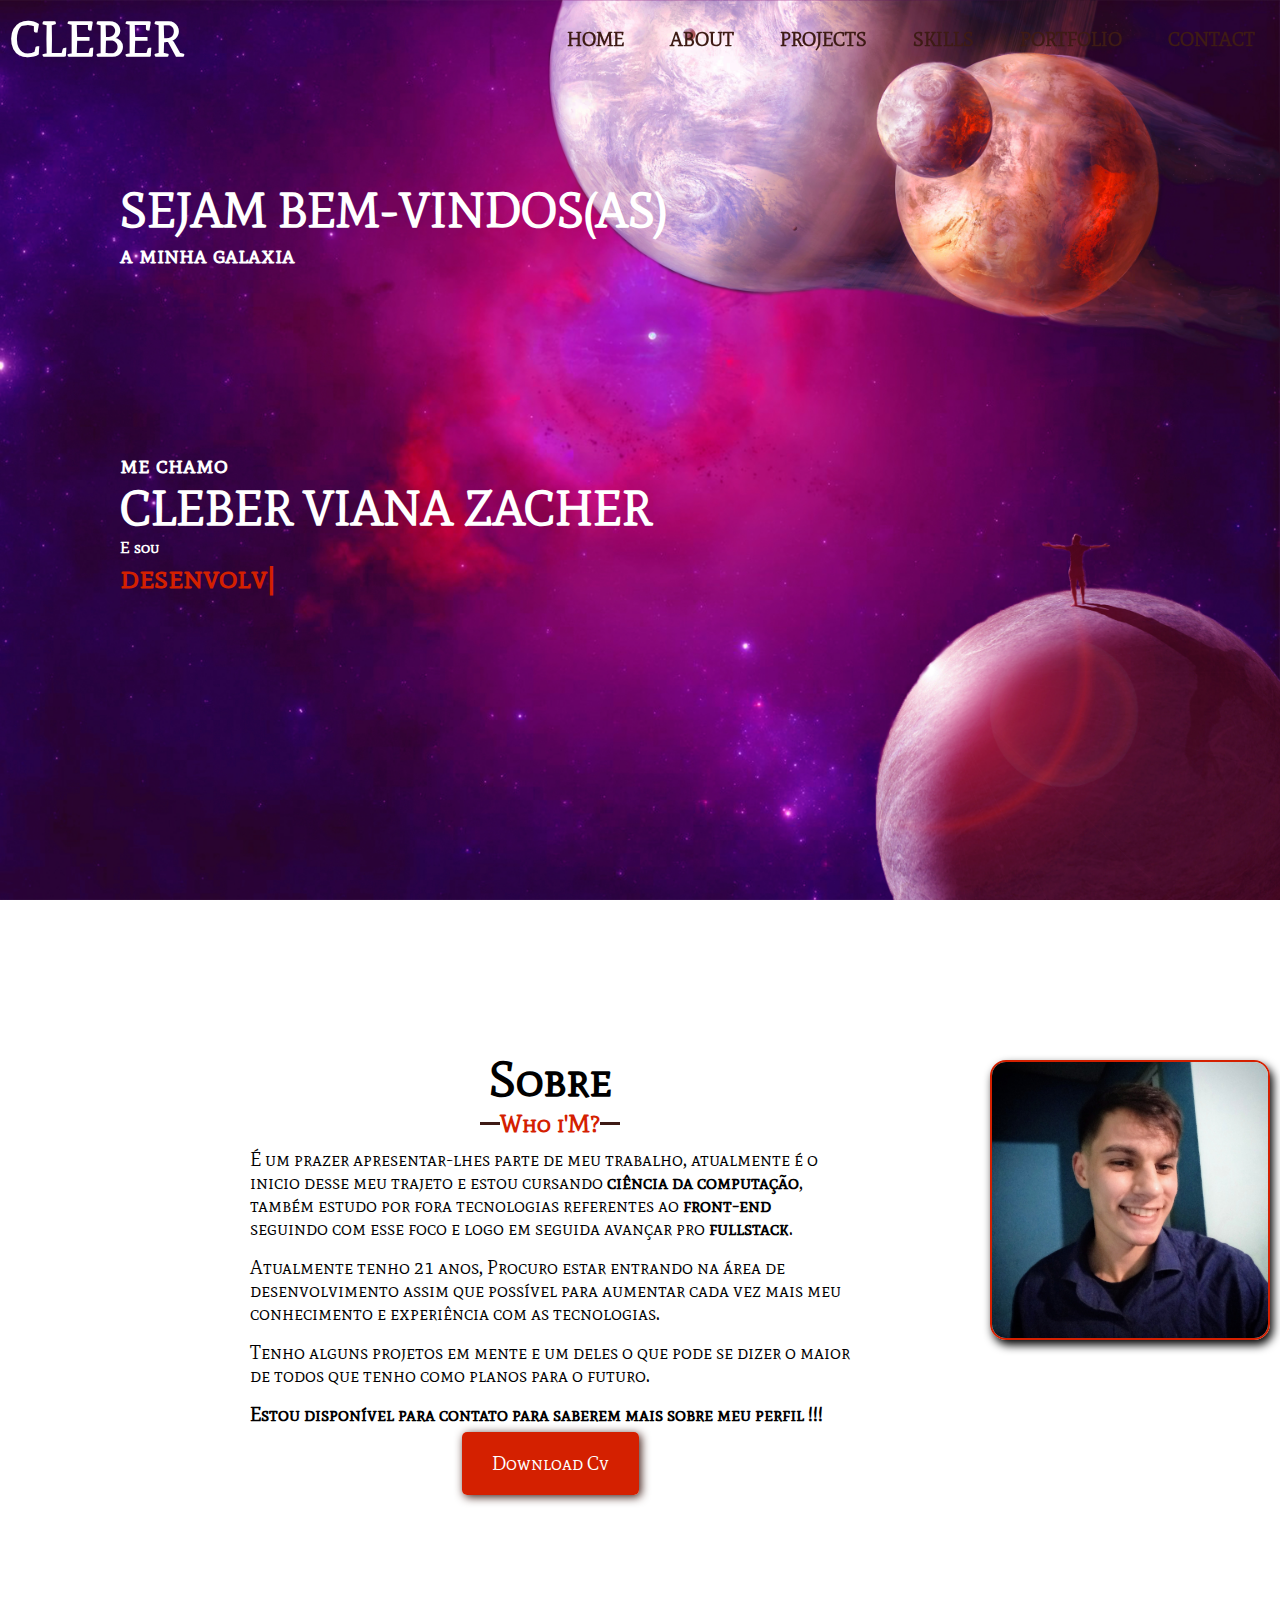
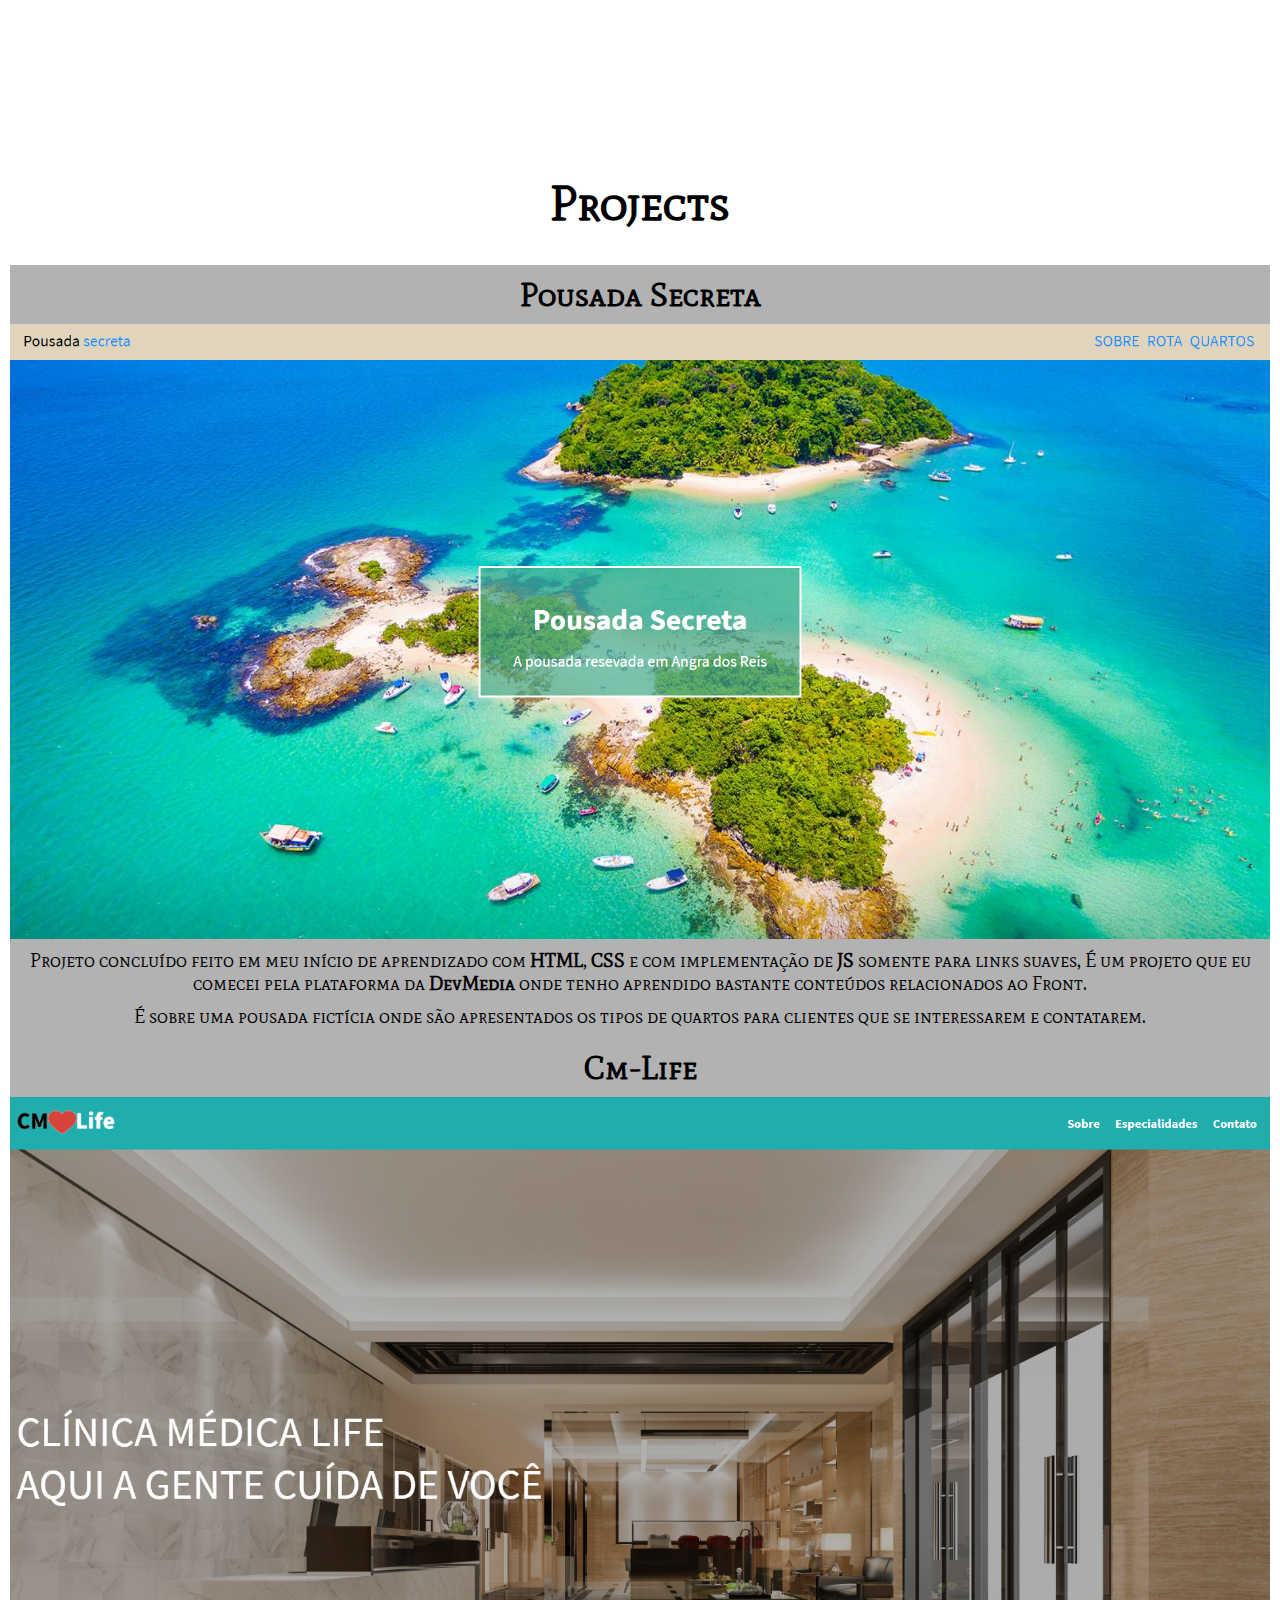
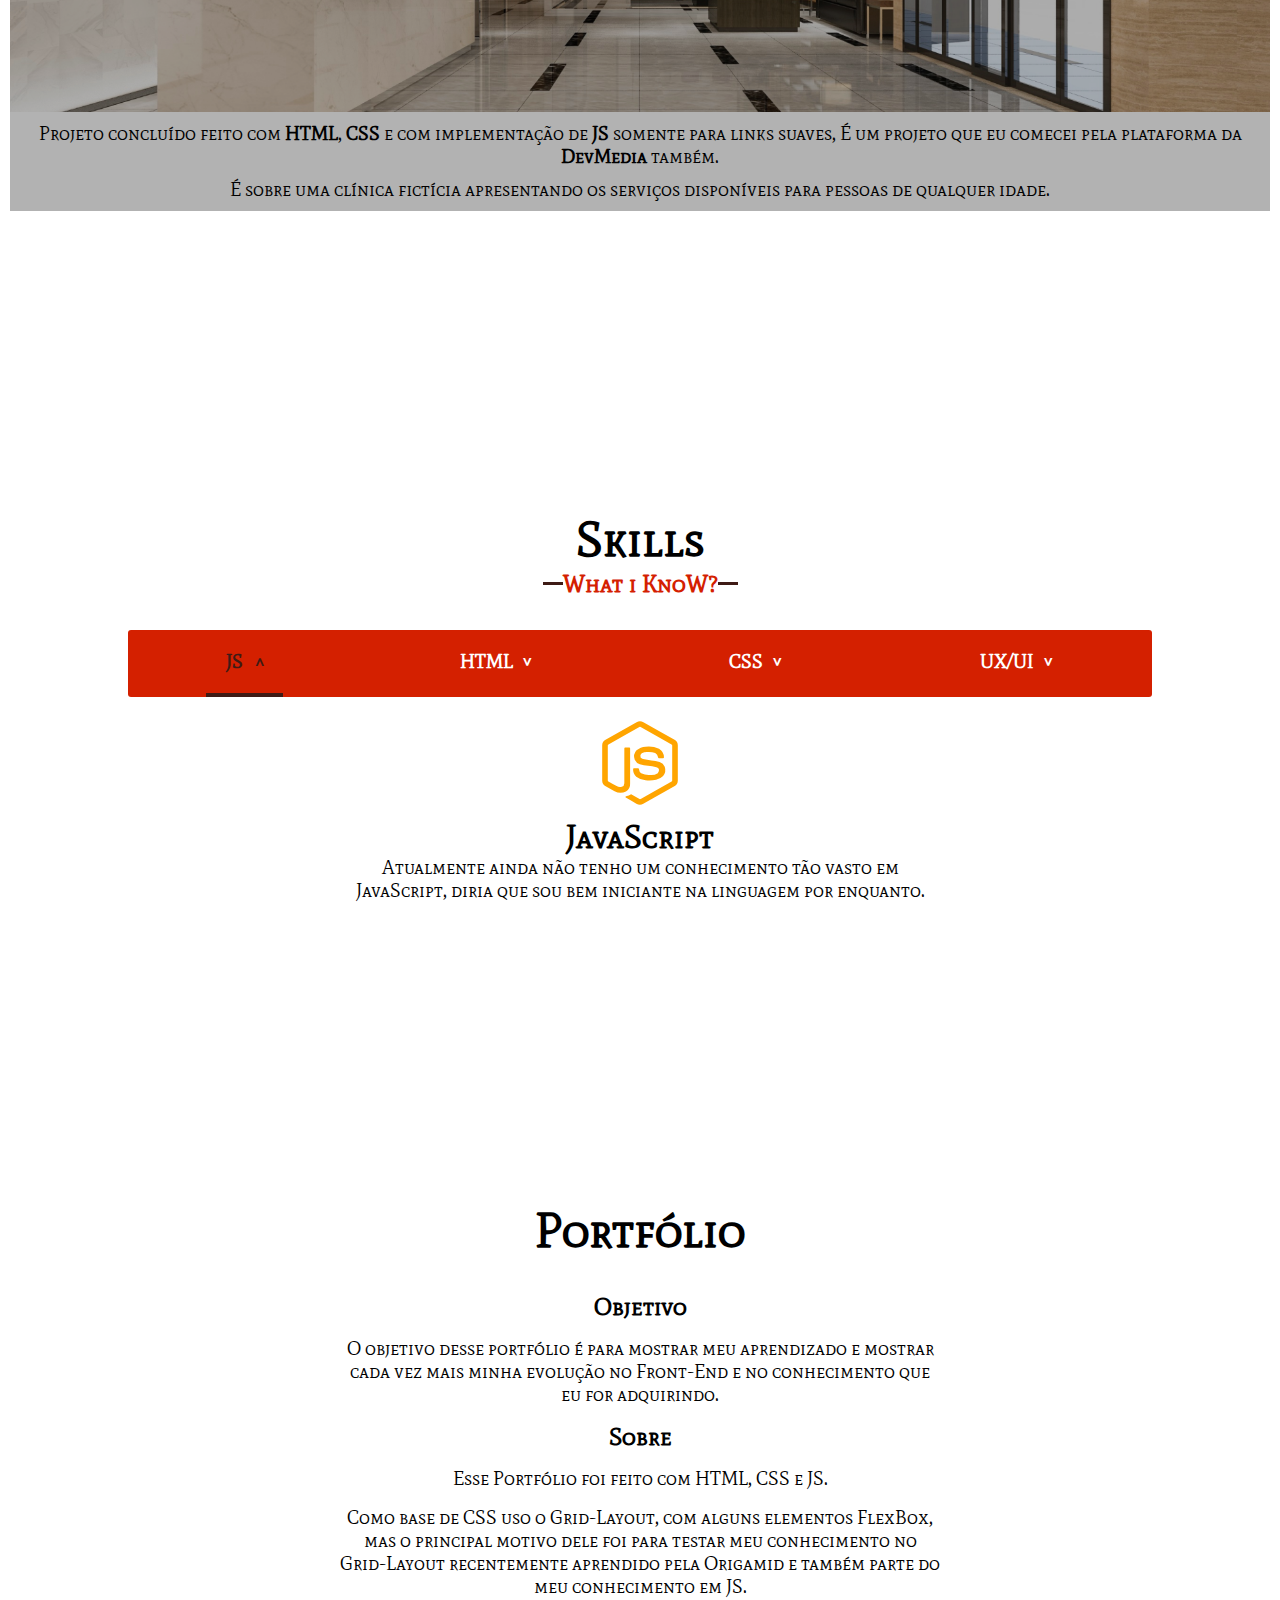
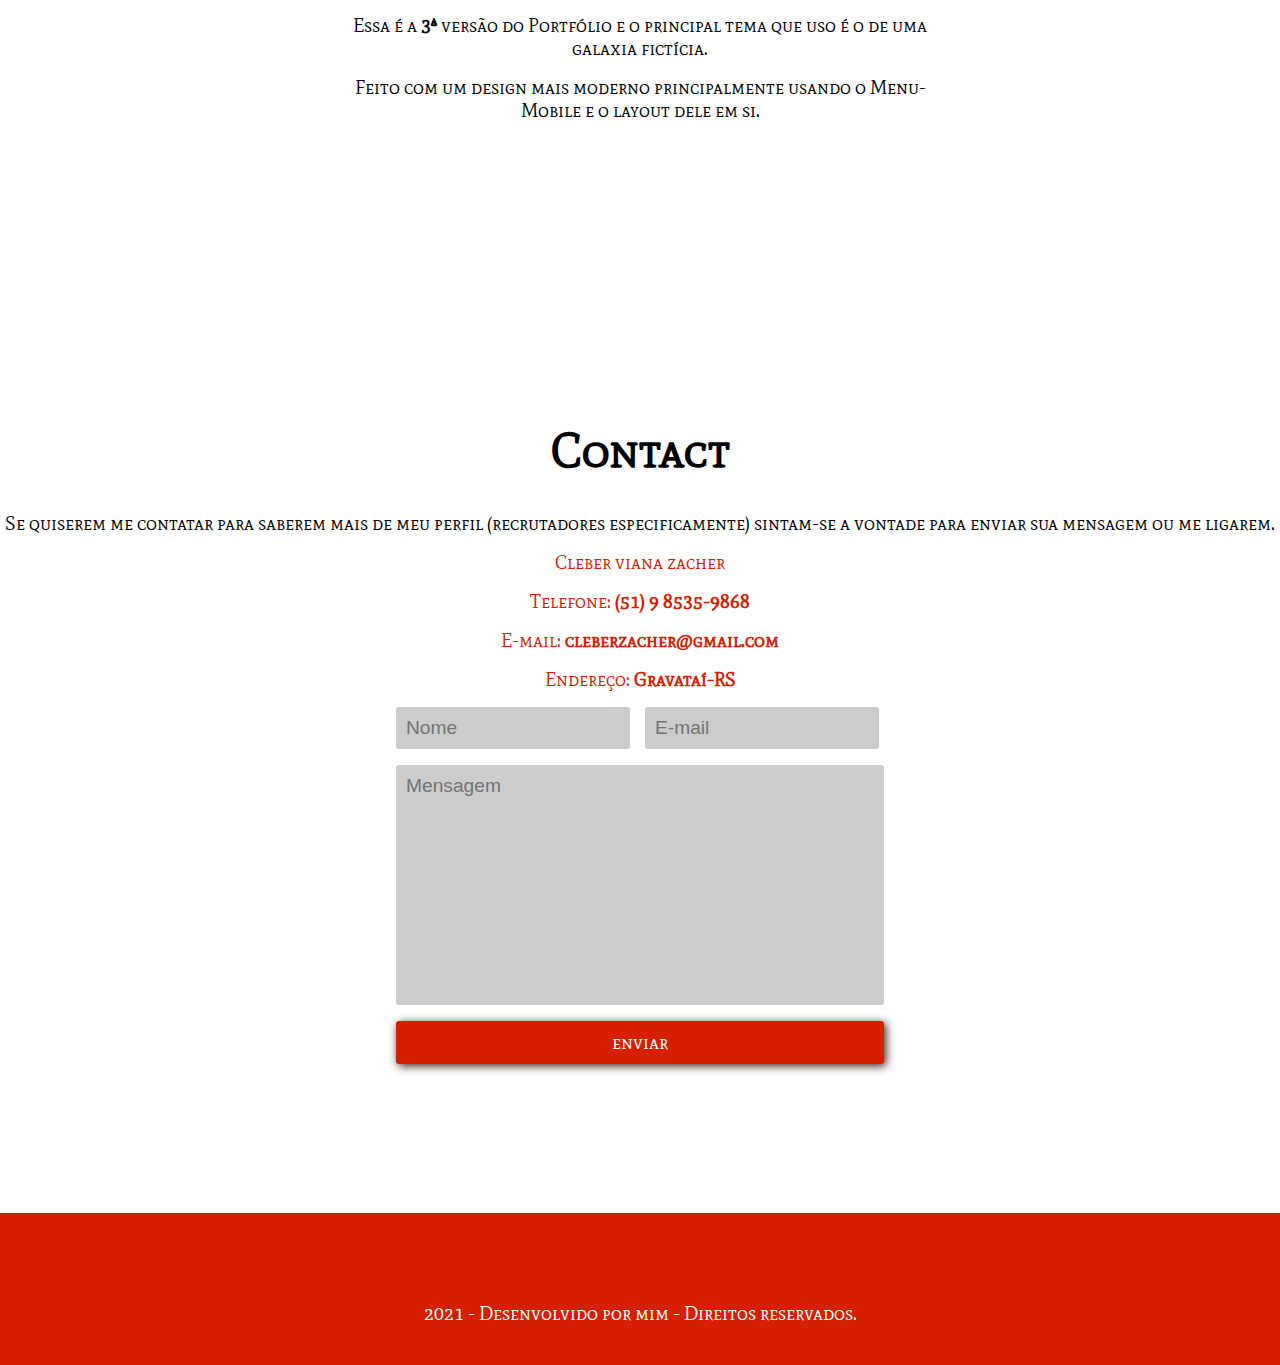
<file: index.html>
<!DOCTYPE html>
<html lang="pt-BR">

<head>
	<meta charset="UTF-8">
	<meta http-equiv="X-UA-Compatible" content="IE=edge">
	<meta name="viewport" content="width=device-width, initial-scale=1, shrink-to-fit=no">
	<title>Portfólio</title>
	<link rel="shortcut icon" href="./assets/favicon.png" type="image/x-icon">
	<link rel="stylesheet" href="/css/style.css">
	<link rel="stylesheet" href="/css/global.css">
	<link rel="stylesheet" href="/css/medias.css">
	<link rel="stylesheet" href="https://unicons.iconscout.com/release/v4.0.0/css/line.css">
	<link href="https://fonts.googleapis.com/css2?family=Mate+SC&display=swap" rel="stylesheet">
</head>

<body>
	<header class="header ">
		<h1 class="logo">CLEBER <a href="#home"><i class="uil uil-angle-double-up"></i></a></h1>
		<nav class="menu">
			<li><a href="#home"><i class="uil uil-estate"></i> HOME</a></li>
			<li><a href="#about"><i class="uil uil-user"></i> ABOUT</a></li>
			<li><a href="#projetos"><i class="uil uil-bag-alt"></i> PROJECTS</a></li>
			<li><a href="#skills"><i class="uil uil-file-alt"></i> SKILLS</a></li>
			<li><a href="#portfolio"><i class="uil uil-image"></i> PORTFOLIO</a></li>
			<li><a href="#contato"><i class="uil uil-at"></i> CONTACT</a></li>
		</nav>

		<nav class="menu-hamburguer">
			<button><i class="uil uil-bars"></i></button>
		</nav>

		<nav class="menu-apps">
			<button><i class="uil uil-apps"></i></button>
		</nav>

		<nav class="fechar-menu">
			<button><i class="uil uil-multiply"></i></button>
		</nav>

		<nav class="menu-mob">
			<li><a href="#home"><i class="uil uil-estate"></i> HOME</a></li>
			<li><a href="#about"><i class="uil uil-user"></i> ABOUT</a></li>
			<li><a href="#projetos"><i class="uil uil-bag-alt"></i> PROJECTS</a></li>
			<li><a href="#skills"><i class="uil uil-file-alt"></i> SKILLS</a></li>
			<li><a href="#portfolio"><i class="uil uil-image"></i> PORTFOLIO</a></li>
			<li><a href="#contato"><i class="uil uil-at"></i> CONTACT</a></li>
		</nav>
	</header>

	<main class="grid-content">
		<div id="home" class="apresentacao">
			<div class="bem-vindo">
				<h1>SEJAM BEM-VINDOS(AS)</h1>
				<h3>a minha galaxia</h3>
			</div>

			<div class="apresentacao-eu">
				<h3>me chamo</h3>
				<h1>CLEBER VIANA ZACHER</h1>
				<h4>E sou</h4>
				<h2><span class="status"></span></h2>
			</div>
		</div>

		<div id="about" class="grid-content content">
			<div class="redes-sociais">
				<li><a
						href="https://www.linkedin.com/in/cleber-viana-zacher-2a2a32201?lipi=urn%3Ali%3Apage%3Ad_flagship3_profile_view_base_contact_details%3BdzorgTSERIaidMhN2QcEaw%3D%3D"
						target="_blank"><i class="uil uil-linkedin-alt"></i></a></li>
				<li><a href="https://github.com/TioCleber" target="_blank"><i class="uil uil-github-alt"></i></a></li>
				<li><a href="https://www.instagram.com/cleber.zacher/" target="_blank"><i class="uil uil-instagram"></i></a>
				</li>
			</div>

			<div class="about">
				<h1 class="titulo">Sobre</h1>
				<h3 class="subtitulo"> Who i'M?</h3>
			</div>

			<div class="about about-content">
				<p>É um prazer apresentar-lhes parte de meu trabalho, atualmente é o inicio desse meu trajeto e estou
					cursando <strong>ciência da computação</strong>, também estudo por fora tecnologias referentes ao
					<strong>front-end</strong> seguindo com esse foco e logo em seguida avançar pro
					<strong>fullstack</strong>.
				</p>

				<p>Atualmente tenho 21 anos, Procuro estar entrando na área de desenvolvimento assim que possível para
					aumentar cada vez mais meu conhecimento e experiência com as tecnologias.</p>

				<p>Tenho alguns projetos em mente e um deles o que pode se dizer o maior de todos que tenho como planos
					para o futuro.</p>

				<p><strong>Estou disponível para contato para saberem mais sobre meu perfil !!!</strong>
				</p>
			</div>

			<div class="img-about about-content about">
				<img src="/assets/tioCleber.jpg" alt="cleber">
			</div>

			<div class="btn-cv about">
				<a href="./assets/CLEBER VIANA ZACHER (1) (2).pdf" target="_blank">Download Cv</a>
			</div>
		</div>


		<div id="projetos" class="grid content">
			<div class="grid-titulo">
				<h1>Projects</h1>
			</div>

			<div class="card-projeto">
				<h2>Pousada Secreta</h2>

				<div class="img-projeto">
					<a href="https://pousada-secreta.netlify.app/" target="_blank"><img src="/assets/pousada.png" alt=""></a>
				</div>

				<div class="projeto-content">
					<p>Projeto concluído feito em meu início de aprendizado com <strong>HTML</strong>,
						<strong>CSS</strong> e com implementação de <strong>JS</strong> somente para links suaves, É um
						projeto que eu comecei pela plataforma da <strong>DevMedia</strong> onde tenho aprendido
						bastante conteúdos relacionados ao Front.
					</p>

					<p>É sobre uma pousada fictícia onde são apresentados os tipos de quartos para clientes que se
						interessarem e contatarem.</p>
				</div>
			</div>

			<div class="card-projeto">
				<h2>Cm-Life</h2>
				<div class="img-projeto">
					<a href="https://cmlife.netlify.app/" target="_blank"><img src="/assets/cmlife.png" alt=""></a>
				</div>
				<div class="projeto-content">
					<p>Projeto concluído feito com <strong>HTML</strong>, <strong>CSS</strong> e com implementação de
						<strong>JS</strong> somente para links suaves, É um projeto que eu comecei pela plataforma da
						<strong>DevMedia</strong> também.
					</p>

					<p>É sobre uma clínica fictícia apresentando os serviços disponíveis para pessoas de qualquer idade.
					</p>
				</div>
			</div>

		</div>

		<div id="skills" class="grid skills content">
			<div class="grid-titulo">
				<h1>Skills</h1>
				<h3 class="subtitulo">What i KnoW?</h3>
			</div>

			<div class="skills-list">
				<ul>
					<li>JS</li>
					<li>HTML</li>
					<li>CSS</li>
					<li>UX/UI</li>
				</ul>
			</div>

			<div class="skills-content">
				<div class="content-skill">
					<svg class="svg-js" viewBox="0 0 24 24">
						<path fill="orange"
							d="M11.18114,2.21337a1.67718,1.67718,0,0,1,1.6373,0q3.73908,2.11278,7.47852,4.2242a1.53948,1.53948,0,0,1,.77755,1.32588v8.47418a1.5562,1.5562,0,0,1-.83561,1.35473q-3.72679,2.10114-7.45187,4.204a1.62966,1.62966,0,0,1-1.6554-.046q-1.11729-.6477-2.23593-1.29283a1.3164,1.3164,0,0,1-.4313-.31057c.095-.12807.2649-.144.403-.19994a5.21912,5.21912,0,0,0,.88212-.41157.20588.20588,0,0,1,.22965.01374c.63694.3652,1.26826.741,1.90734,1.10272.13634.07872.27438-.02578.39092-.09074q3.65712-2.06694,7.31681-4.1291a.242.242,0,0,0,.13292-.23827q.00257-4.19317.00085-8.38685a.26207.26207,0,0,0-.15613-.26141Q15.858,5.454,12.14581,3.36a.258.258,0,0,0-.29162-.00043Q8.141,5.45224,4.429,7.5467a.259.259,0,0,0-.157.26021q.00065,4.19316,0,8.38727a.23712.23712,0,0,0,.13463.23527q.99089.56192,1.98306,1.11989a1.53232,1.53232,0,0,0,1.23991.166.94055.94055,0,0,0,.609-.88376c.00341-2.77914-.00171-5.5587.00256-8.33741a.20929.20929,0,0,1,.22794-.21369c.3174-.00214.63523-.00428.95264.00085a.2198.2198,0,0,1,.20728.25415c-.00128,2.79674.00342,5.59354-.00214,8.39027a2.12737,2.12737,0,0,1-.99481,1.92109,3.06373,3.06373,0,0,1-2.73825-.07522c-.72641-.36256-1.41962-.79045-2.13314-1.17887a1.55257,1.55257,0,0,1-.83518-1.355V7.76345a1.54232,1.54232,0,0,1,.80419-1.34269Q7.45584,4.31791,11.18114,2.21337Z" />
						<path fill="orange"
							d="M13.34826,8.08349a5.87915,5.87915,0,0,1,3.2182.49242,2.43371,2.43371,0,0,1,1.18663,2.106.22792.22792,0,0,1-.24731.16775c-.31434-.00043-.62875.00427-.94309-.00214a.243.243,0,0,1-.22759-.2357,1.43568,1.43568,0,0,0-.6868-.99217,4.0712,4.0712,0,0,0-1.88413-.26961,2.55759,2.55759,0,0,0-1.34875.33585.85461.85461,0,0,0-.28421.95478c.101.24.378.3174.60468.38877,1.30566.34148,2.68924.30751,3.97.7569a1.86908,1.86908,0,0,1,1.23044,1.09453,2.33831,2.33831,0,0,1-.396,2.23081,3.126,3.126,0,0,1-1.6782.90441,8.06257,8.06257,0,0,1-2.53311.10756,3.99184,3.99184,0,0,1-2.22823-.83824,2.33838,2.33838,0,0,1-.75306-1.84452.21126.21126,0,0,1,.23136-.18627c.31655-.00256.6331-.00342.94965.00043a.22185.22185,0,0,1,.22666.21939,1.43883,1.43883,0,0,0,.53544,1.01019,4.06055,4.06055,0,0,0,2.18728.39825,2.97051,2.97051,0,0,0,1.79344-.43864.99057.99057,0,0,0,.26961-.94615c-.07693-.27958-.3694-.40987-.62056-.49506-1.28892-.40772-2.688-.25978-3.96442-.72085a1.92948,1.92948,0,0,1-1.2184-1.06177,2.17473,2.17473,0,0,1,.43437-2.26264,3.50565,3.50565,0,0,1,2.17617-.87436Z" />
					</svg>
					<h2>JavaScript</h2>
					<p>Atualmente ainda não tenho um conhecimento tão vasto em JavaScript, diria que sou bem iniciante na
						linguagem por enquanto.</p>
				</div>

				<div class="content-skill">
					<svg class="svg-html" data-name="Layer 1" viewBox="0 0 24 24">
						<path fill="#d42000"
							d="M3.18249,2,4.78741,20.00071,11.98921,22l7.22171-2.00206L20.81751,2ZM17.32508,7.88728H8.87682L9.07861,10.148h8.04556l-.6059,6.778L12,18.17825v.0004l-.01015.00276L7.46747,16.92607l-.30926-3.46645h2.2162l.15718,1.76075,2.45873.66389.002-.00053v-.00015l2.46231-.6646.25632-2.86324H7.05953L6.46408,5.67957H17.52272Z" />
						<path fill="white"
							d="M17.32508,7.88728H8.87682L9.07861,10.148h8.04556l-.6059,6.778L12,18.17825v.0004l-.01015.00276L7.46747,16.92607l-.30926-3.46645h2.2162l.15718,1.76075,2.45873.66389.002-.00053v-.00015l2.46231-.6646.25632-2.86324H7.05953L6.46408,5.67957H17.52272Z" />
					</svg>
					<h2>HTML</h2>
					<p>Em HTML já possuo um conhecimento mais intermediário, mas ainda tenho que aprender direito sobre
						formulários.</p>
				</div>

				<div class="content-skill">
					<svg class="svg-css" data-name="Layer 1" viewBox="0 0 24 24">
						<path fill="#5773ff"
							d="M9.883,21.09528l9.09812-3.01977L22,3.00012H4.95836l-.6482,3.36375H17.96734l-.42523,2.14766H3.86422l-.66891,3.36375H16.85336l-.75016,3.85031L10.59172,17.5284,5.82961,15.72559l.325-1.68187H2.79086L2,18.07551l7.883,3.01977" />
					</svg>
					<h2>CSS</h2>
					<p>Em CSS já possuo um conhecimento mais intermediário também como manipulação do FlexBox e Grid-Layout.</p>
				</div>

				<div class="content-skill">
					<svg class="svg-design" viewBox="0 0 32 32" style="enable-background:new 0 0 32 32;">
						<g>
							<path fill="#881d0b" d="M17.3,10.6c-1.1,0-2.1,0.4-2.9,1.2c-0.8,0.8-1.3,2-1.3,3.2v0.7c0,0.7-0.3,1.2-0.9,1.4c-0.5,0.2-0.7,0.6-0.7,1.1
							c0.1,0.5,0.5,0.8,1,0.8H17c1.2,0,2.3-0.5,3.1-1.3c0.8-0.8,1.2-1.9,1.2-3C21.3,12.5,19.5,10.7,17.3,10.6z" />
							<path fill="orange" d="M30.8,1.6C30.8,1.6,30.8,1.6,30.8,1.6c-0.8-0.8-2.1-0.8-2.9,0l-8.3,7.5c1.6,0.7,2.9,2.1,3.5,3.8l7.8-8.4
							C31.6,3.7,31.6,2.4,30.8,1.6z" />
						</g>
						<path fill="#923726" d="M26.7,13.5c-0.1-0.1-0.1-0.1-0.2-0.1L25.7,13l-2.4,2.6c-0.2,1.3-0.8,2.5-1.7,3.5C20.4,20.3,18.7,21,17,21h-4.6
						c-1.5,0-2.7-1.1-3-2.5C9.2,17.2,9.9,16,11,15.4v-0.4c0-1.7,0.7-3.4,1.9-4.6c0,0,0.1-0.1,0.2-0.1C6.8,11.2,2,15.2,2,20
						c0,1.1,0.3,2.2,0.8,3.3c0.6,1.2,1.7,2.1,3,2.4C7.1,26,8.5,25.8,9.7,25c0.8-0.6,1.9-0.7,2.8-0.2s1.5,1.4,1.5,2.4V29
						c0,0.5,0.4,1,0.9,1c0.4,0,0.8,0,1.2,0c7.7,0,14-4.5,14-10C30,17.6,28.8,15.3,26.7,13.5z" />
					</svg>
					<h2>Design</h2>
					<p>Atualmente não possuo tanto conhecimento em Design UX/UI e até mesmo Design gráfico, mas é uma área que
						também estou dando foco pelo motivo
						de ser uma parte do Front-End.</p>
				</div>
			</div>
		</div>

		<div id="portfolio" class="grid portfolio content">
			<div class="grid-titulo">
				<h1>Portfólio</h1>
			</div>

			<div class="portfolio-objetivo">
				<h3>Objetivo</h3>

				<p>O objetivo desse portfólio é para mostrar meu aprendizado e mostrar cada vez mais minha evolução
					no Front-End e no conhecimento que eu for adquirindo. </p>
			</div>

			<div class="portfolio-content">
				<h3>Sobre</h3>

				<p>Esse Portfólio foi feito com HTML, CSS e JS.</p>

				<p>Como base de CSS uso o Grid-Layout, com alguns elementos FlexBox, mas o principal motivo dele foi para testar
					meu conhecimento no Grid-Layout recentemente aprendido pela Origamid e também parte do meu conhecimento em JS.
				</p>

				<p>Essa é a <strong>3ª</strong> versão do Portfólio e o principal tema que uso é o de uma galaxia fictícia.</p>

				<p>Feito com um design mais moderno principalmente usando o Menu-Mobile e o layout dele em si.</p>
			</div>
		</div>

		<div id="contato" class="grid contato content">
			<div class="grid-titulo">
				<h1>Contact</h1>
			</div>

			<form action="https://api.staticforms.xyz/submit" method="POST">
				<input type="hidden" name="accessKey" value="d029011b-3ce7-4c1d-b04a-91a787951654">
				<input type="hidden" name="redirectTo" value="https://portifolio-zac.netlify.app/mensagem.html">


				<input type="text" id="nome" name="name" placeholder="Nome" required />

				<input type="email" id="email" name="email" placeholder="E-mail" required />

				<textarea name="message" id="mensagem" rows="10" placeholder="Mensagem" required></textarea>

				<input class="submit" type="submit" value="enviar">
			</form>

			<div class="contact-me">
				<p>Se quiserem me contatar para saberem mais de meu perfil (recrutadores especificamente)
					sintam-se a vontade para enviar sua mensagem ou me ligarem.
				</p>
			</div>

			<div class="info">
				<ul class="info-contact">
					<li>
						<p><i class="uil uil-user"></i> Cleber viana zacher</p>
					</li>
					<li><a href="tel: 985359868"><i class="uil uil-phone-alt"></i> Telefone: <strong>(51) 9 8535-9868</strong></a>
					</li>
					<li><a href="mailto: cleberzacher@gmail.com"><i class="uil uil-envelope"></i> E-mail:
							<strong>cleberzacher@gmail.com</strong></a></li>
					<li>
						<p><i class="uil uil-map-marker"></i> Endereço: <strong>Gravataí-RS</strong></p>
					</li>
				</ul>
			</div>
		</div>


		<footer class="footer grid">
			<div>
				<nav class="social">
					<li><a
							href="https://www.linkedin.com/in/cleber-viana-zacher-2a2a32201?lipi=urn%3Ali%3Apage%3Ad_flagship3_profile_view_base_contact_details%3BdzorgTSERIaidMhN2QcEaw%3D%3D"
							target="_blank"><i class="uil uil-linkedin-alt"></i></a></li>
					<li><a href="https://github.com/TioCleber" target="_blank"><i class="uil uil-github-alt"></i></a></li>
					<li><a href="https://www.instagram.com/cleber.zacher/" target="_blank"><i class="uil uil-instagram"></i></a>
					</li>
				</nav>
			</div>

			<p><i class="uil uil-copyright"></i> 2021 - Desenvolvido por mim - Direitos reservados.</p>
		</footer>
	</main>

	<script type="module" src="./javascript/script.js"></script>
</body>

</html>
</file>
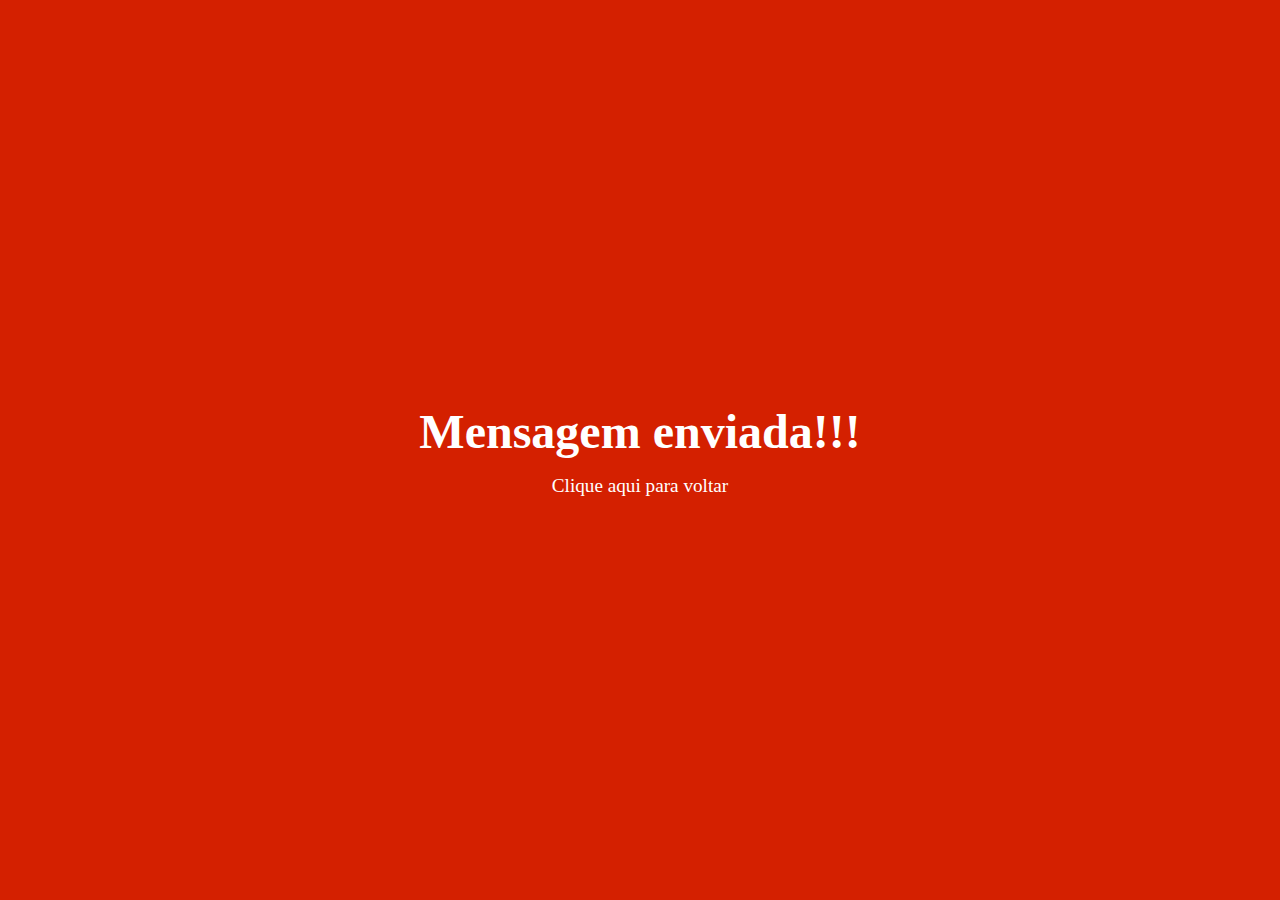
<file: mensagem.html>
<!DOCTYPE html>
<html lang="pt-BR">
<head>
  <meta charset="UTF-8">
  <meta http-equiv="X-UA-Compatible" content="IE=edge">
  <meta name="viewport" content="width=device-width, initial-scale=1">
  <title>Portfólio Mensagem</title>
  <link rel="stylesheet" href="./css/global.css">
  <link rel="stylesheet" href="./css/mensagem.css">
</head>
<body>
  <div class="valido">
    <div class="mensagem-valido">
      <h1>Mensagem enviada!!!</h1>
      <a href="index.html#contato">Clique aqui para voltar</a>
    </div>
  </div>
</body>
</html>
</file>
<file: css/style.css>
body{
    background: url(/assets/galaxiaapri3.jpg) no-repeat right;
    background-size: cover;
    background-attachment: fixed;
    display: grid;
    grid-template-columns: 120px minmax(300px, 900px) 1fr 600px;
}

:root{
    --color--principal: #d42000;
    --color--secundaria: #3e1b15;
    --color--font--fundo: white;
    --pixel--link: 10px 15px;
}

/*HEADER / MENU*/
header{
    grid-column: 1 / -1;
    display: grid;
    grid-template-columns: 100px 1fr;
    background: transparent;
    padding: 10px;
    transition: all 0.5s;
    position: fixed;
    width: 100%;
    z-index: 1000;
}



.logo{
    display: flex;
    align-items: center;
    grid-column: 1;
    align-self: center;
    color: var(--color--font--fundo);
}

.logo a{
    font-size: 2rem;
    color: var(--color--font--fundo);
    margin-left: 1rem;
    display: none;
}

.logo a.ativo{
    display: block;
}

.menu{
    display: flex;
    align-self: center;
    justify-self: end;
    grid-column: -1;
}

.menu a{
    grid-column: 3 / 4;
    color: var(--color--secundaria);
    font-weight: bold;
    padding: var(--pixel--link);
    transition: 0.5s;
}

.menu a:hover{
    color: var(--color--principal);
}

.menu li + li{
    margin-left: 1rem;
}

.header .menu-hamburguer button{
    display: none;
}

.header .menu-apps button{
    display: none;
}

.menu-mob{
    display: flex;
    overflow-y: hidden;
    visibility: hidden;
    height: 0px;
    transition: all 0.5s;
    position: absolute;
    bottom: 69px;
    right: 0px;
}

.menu-mob li{
    display: none;
}


.fechar-menu{
    display: none;
}

.header.ativo, .header.ativado{
    background:var(--color--principal);;
    box-shadow: 2px 0 10px var(--color--secundaria);
}

.header.ativo .menu a:hover{
    color: var(--color--font--fundo);
}

/*MAIN / CONTEUDO*/
.grid-content{
    grid-column: 1 / -1;
    display: grid;
    grid-template-columns: 120px minmax(300px, 900px) 300px 1fr;
}

.apresentacao{
    color: white;
    grid-column: 2 / 3;   
    height: 100vh;
    display: grid;
    grid-template-rows: 1fr 1fr;
}

.bem-vindo{
    align-self: center;
}

.apresentacao-eu{
    align-self: start;
}

.status{
    color: var(--color--principal);
}

.status::after{
    content: '|';
    animation: blink 0.6s infinite;
}

@keyframes blink{
    from{
        opacity: 1;
    }
    to{
        opacity: 0;
    }
}


/*CONTEUDO*/
.content{
    background: var(--color--font--fundo);
    padding: 150px 0;
}

.redes-sociais{
    grid-column: 1;
    grid-row: span 2;
    align-self: center;
    justify-self: end;
}

.redes-sociais li + li{
    margin-top: 1rem;
}

.redes-sociais a{
    font-size: 1.5rem;
    color: var(--color--principal);
    transition: 0.5s;
}

.redes-sociais a:hover{
    color: var(--color--secundaria);
    font-size: 2rem;
}

.subtitulo{
    display: flex;
    align-items: center;
}

.titulo{
    max-width: 150px;
    text-align: center;
}

.subtitulo{
    color: var(--color--principal);
}

.subtitulo::before{
    content: '';
    width: 20px;
    height: 3px;
    background: var(--color--secundaria);
    display: inline-block;
}
.subtitulo::after{
    content: '';
    width: 20px;
    height: 3px;
    background: var(--color--secundaria);
    display: inline-block;
}

.about{
    justify-self: center;
    
}

.about-content{
    grid-column: 2;
    padding: 10px;
}

.about-content p{
    max-width: 600px;
}

p + p{
    margin-top: 1rem;
}

.img-about{
    grid-column: 3;
    grid-row: 1 / span 2;
    align-self: start;
}

.img-about img{
    width: 100%;
    border-radius: 1rem;
    border: 2px solid var(--color--principal);
    box-shadow: 3px 5px 10px;
}

.btn-cv{
    grid-column: 2;
    justify-self: center;
    margin-top: 1rem;
}

.btn-cv a{
    color: var(--color--font--fundo);
    background: var(--color--principal);
    padding: 20px 30px;
    border-radius: 5px;
    box-shadow: 2px 2px 10px var(--color--secundaria);
    transition: 0.5s;
}

.btn-cv a:hover{
    border: 1px solid var(--color--principal);
    background: white;
    color: var(--color--principal);
}


/*GRID*/
.grid{
    grid-column: 1 / -1;
    display: grid;
    grid-template-columns: 1fr 1fr;
}

.grid-titulo{
    grid-column: 1 / -1;
    justify-self: center;
    margin-bottom: 2rem;
    text-align: center;
}


/*PROJECTS*/
.img-projeto img{
    width: 100%;
    display: block;
}

#projetos{
   
}

.card-projeto{
    background: rgba(0,0,0,0.3);
    margin: 0 10px 0 10px;
}

.card-projeto h2{
    text-align: center;
    margin: 10px 0;
}

.card-projeto p {
    padding: 0 10px;
    margin: 10px 0;
}





/*SKILLS*/
.skills-list{
    grid-column: 1 / -1;
    justify-self: center;
    background: var(--color--principal);
    border-radius: 3px;
    width: 80%;
}

.skills-list ul{
    display: flex;
    justify-content: space-around;
}

.skills-list li{
    font-size: 1.2rem;
    font-weight: bold;
    padding: 20px;
    color: var(--color--font--fundo);
    cursor: pointer;
}

.skills.content li::after{
    content: '>';
    display: inline-block;
    transform: rotate(90deg);
    margin-left: 10px;
    transition: 0.5s;
}

.skills.content li.ativo::after{
    content: '>';
    transform: rotate(-90deg);
}

.skills-list li.ativo {
    border-bottom: 4px solid var(--color--secundaria);
    color: var(--color--secundaria);
}

.skills-list li:hover{
    border-bottom: 4px solid var(--color--secundaria);
    color: var(--color--secundaria);
}



.skills-content{
    grid-column: 1 / -1;
    justify-self: center;
    max-width: 600px;
    margin-top: 1rem;
    text-align: center;
}

.skills.content .content-skill{
    display: none;
}

.skills.content .content-skill.ativo{
    display: block;
    animation: show 0.5s forwards;
}

@keyframes show{
    from{
        opacity: 0;
        transform: translate3d(0, -30px, 0);
    }
    to{
        opacity: 1;
        transform: translate3d(0, 0, 0);
    }
}

.svg-css, .svg-html, .svg-js, .svg-design{
    max-width: 100px;
}


/*Portfolio*/
.portfolio-content{
    grid-column: 2;
    max-width: 600px;
}

.portfolio-objetivo{
    grid-column: 1;
    justify-self: center;
    max-width: 600px;
}

.portfolio h3{
    margin-bottom: 1rem;
}

/*Contato*/
form{
    width: 60%;
    justify-self: center;
    display: grid;
    grid-template-columns: 1fr 1fr;
}

#nome{
    grid-column: 1;
    max-width: 100%;
    margin-right: 10px;
}

#email{
    grid-column: 2;
    max-width: 100%;
    margin-left: 10px;
}

textarea{
    width: 100%;
    resize: none;
    grid-column: 1 / -1;
    margin-top: 1rem;
}

textarea, #email, #nome{
    padding: 10px;
    font-size: 1.2rem;
    outline-color: var(--color--principal);
    border-radius: 3px;
    border: none;
    background: #ccc;
    font-family: Helvetica;
}

.submit{
    margin-top: 1rem;
    background: var(--color--principal);
    padding: var(--pixel--link);
    cursor: pointer;
    transition: 0.5s;
    box-shadow: 2px 2px 10px var(--color--secundaria);
    font-family: 'Mate SC', serif;
    color: var(--color--font--fundo);
    font-size: 1.2rem;
    border: none;
    border-radius: 3px;
    grid-column: 1 / -1;
}

.submit:hover{
    background: var(--color--font--fundo);
    color: var(--color--principal);
    border: 1px solid var(--color--principal);
}

.contact-me{
    grid-column: 2;
    grid-row: 2;
}

.info{
    grid-column: 2;
    grid-row: 2;
    align-self: center;
}

.info-contact{
    margin-top: 1rem;
}

.info-contact li + li{
    margin-top: 1rem;
}

.info-contact i{
    color: var(--color--secundaria);
}

.info-contact p, .info-contact a{
    color: var(--color--principal);
}


/*footer*/
.footer{
    background: var(--color--principal);
    padding: 40px;
}

.footer p{
    color: var(--color--font--fundo);
    justify-self: center;
    grid-column: span 2;
}

.footer div{
    grid-column: span 2;
    justify-self: center;
    align-self: center;
    padding-bottom: 10px;
}

.social{
    display: flex;
}

.social li + li{
    margin-left: 1rem;
}

.social a{
    padding: var(--pixel--link);
    color: var(--color--font--fundo);
    transition: 0.5s;
}

.social a:hover{
    color: var(--color--secundaria);
}

.social i{
    font-size: 2rem;
}
</file>
<file: css/global.css>
*{
    margin: 0px;
    padding: 0px;
    box-sizing: border-box;
    list-style: none;
    text-decoration: none;
    font-family: 'Mate SC', serif;
}

h1{
    font-size: 3rem;
}

h2{
    font-size: 2rem;
}

h3{
    font-size: 1.5rem;
}

h4{
    font-size: 1rem;
}

p{
    font-size: 1.2rem;
}

a{
    font-size: 1.2rem;
}


@media (max-width: 760px){
    
}


@media (max-width: 425px){
    h1{
        font-size: 1.5rem;
    }

    h2{
        font-size: 1.2rem;
    }
    
    h3{
        font-size: 1rem;
    }

    h4{
        font-size: 0.7rem;
    }

    p{
        font-size: 1rem;
    }

    a{
        font-size: 1rem;
    }
}
</file>
<file: css/medias.css>
@media (max-width: 1300px){
    .grid{
        grid-template-columns: 1fr;
        text-align: center;
        margin-top: -1px;
    }
    
    .portfolio-content{
        grid-column: 1;
        justify-self: center;
        margin-top: 1rem;
    }

    form{
        grid-column: 1;
        width: auto;
    }

    .contact-me{
        grid-column: 1;
    }

    .info{
        grid-column: 1;
        grid-row: 3;
        margin-bottom: 1rem;
    }

    #email{
        margin: auto;
    }
}

@media (max-width: 1065px){
    .header .menu{
        display: block;
        height: 0;
        visibility: hidden;
        overflow-y: hidden;
    }

    .header .menu li{
        display: none;
    }

    .menu.ativo{
        padding: 10px;
        display: flex;
        visibility: visible;
        flex-direction: column;
        position: absolute;
        top: 79px;
        height: auto;
        width: 300px;
        background: white;
        border: 1px   solid #d42000;
        transition: all 0.5s;
    }

    .menu.ativo i{
        display: flex;
        justify-content: center;
    }

    .header.ativado .menu.ativo a:hover{
        color: #d42000;
    }

    .menu.ativo li{
        display: flex;
        justify-content: center;
    }

    .menu.ativo li + li{
        margin: 1rem 0 0 0;
    }

    .header .menu-hamburguer{
        grid-column: -1;
        grid-row: 1;
        align-self: center;
    }

    .header .menu-hamburguer button{
        display: block;
        background: transparent;
        border: none;
        cursor: pointer;
    }

    .header .uil-bars{
        font-size: 2rem;
        color: white;
    }

    .img-about{
        grid-column: 2;
        grid-row: 2;
        text-align: center;
    }
    
    .img-about img{
        width: 60%;
    }

    .about{
        grid-column: 2 / span 2;
    }

    .grid-projetos-skills{
        grid-template-columns: 1fr;
    }

    .card-projeto{
        margin: 0;
    }

    .card-projeto + .card-projeto{
        margin-top: 10px;
    }
}


@media (max-width: 875px){
    body{
        grid-template-columns: 1fr;
    }

    header{
        grid-template-columns: 1fr;
    }

    .menu.ativo{
        top: 98px;
    }

    .logo{
        grid-column: 1;
        margin: 10px;
    }

    .grid-content{
        grid-template-columns: 1fr;
    }

    .apresentacao{
        grid-column: 1;
        justify-self: center;
        text-align: center;
    }

    .about{
        grid-column: 1;
        text-align: center;
    }

    .img-about{
        grid-column: 1;
    }


    .btn-cv{
        grid-column: 1;
    }

    .redes-sociais{
        grid-column: 1;
        grid-row: 3;
        justify-self: center;
        display: flex;

    }

    .redes-sociais li + li{
        margin: 0 0 0 1rem;
    }

    .portfolio-content{
        grid-column: 1;
        justify-self: center;
    }

    .content{
        padding: 80px 0;
    }
    
    .skills-list{
        width: 100%;
        border-radius: 0px;
    }
}


@media (max-width: 425px){
    .menu-hamburguer{
        display: none;
    }
    
    .header{
        bottom: 0;
        background: #d42000;
    }
    
     .header.onScroll{
        bottom: -100px;
    }

    .menu-apps, .fechar-menu.ativo{
        grid-column: -1;
        grid-row: 1;
        align-self: center;
        display: block;
    }

    .header .menu-apps .uil-apps, .fechar-menu .uil-multiply{
        font-size: 1.2rem;
        color: white;
        margin-right: 1rem;
    }

    .header .menu-apps.desativo{
        display: none;
    }

    .header .menu-apps button, .fechar-menu button{
        background: transparent;
        border: none;
        display: block;
    }

    .menu-mob.ativo{
        display: grid;
        grid-template-columns: 1fr 1fr 1fr;
        width: 100%;
        height: 30vh;
        background: white;
        border-top: 1px solid #d42000;
        border-radius: 3px 3px 0 0;
        visibility: visible;
    }
    

    .menu-mob.ativo li{
        align-self: center;
        justify-self: center;
        display: block;
        visibility: visible;
    }

    .menu-mob.ativo i{
        display: flex;
        justify-content: center;
    }

    .menu-mob.ativo a{
        color: #d42000;
    }

    .footer{
        height: 300px;
    }
    
    body{
        background-attachment: initial;
        background-size: initial;
        background-position: initial;
    }
    
    form{
        display: block;
        grid-template-columns: 1fr;
        width: 90%;
    }

    #nome, #email {
        width: 100%; 
        margin: 0px;
    }
    
    #email{
        grid-column: 1;
        margin-top: 1rem;
    }

    textarea {
        width: 100%;
    }

    .footer {
        justify-content: center;
    }
    
    .skills-list li{
        padding: 5px;
        font-size: 1rem;
    }
    
    .skills-list li + li {
        margin-left: 1rem;
    }
}
</file>
<file: css/mensagem.css>
.valido{
  height: 100vh;
  display: flex;
  align-items: center;
  justify-content: center;
  text-align: center;
  background: #d42000;
  color: white;
}

.mensagem-valido a{
  color: white;
}

h1{
  margin-bottom: 1rem;
}
</file>
